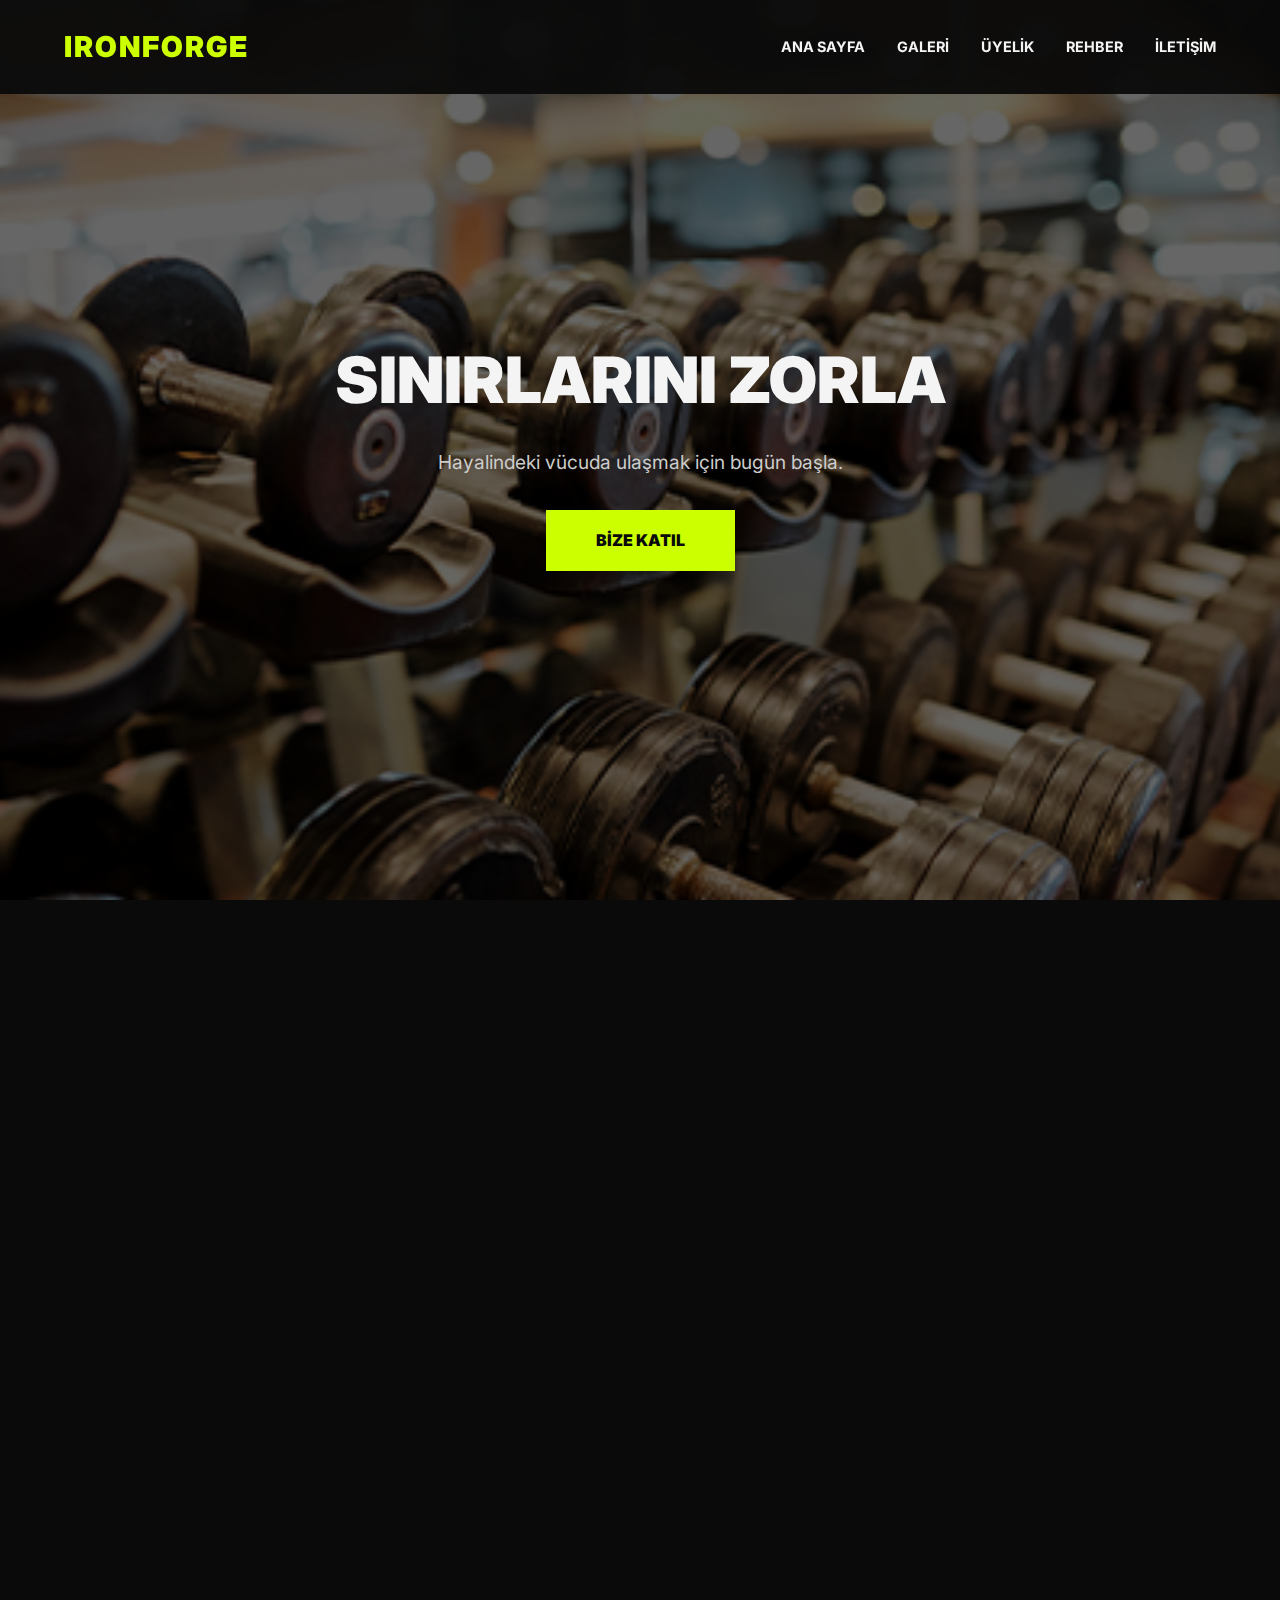
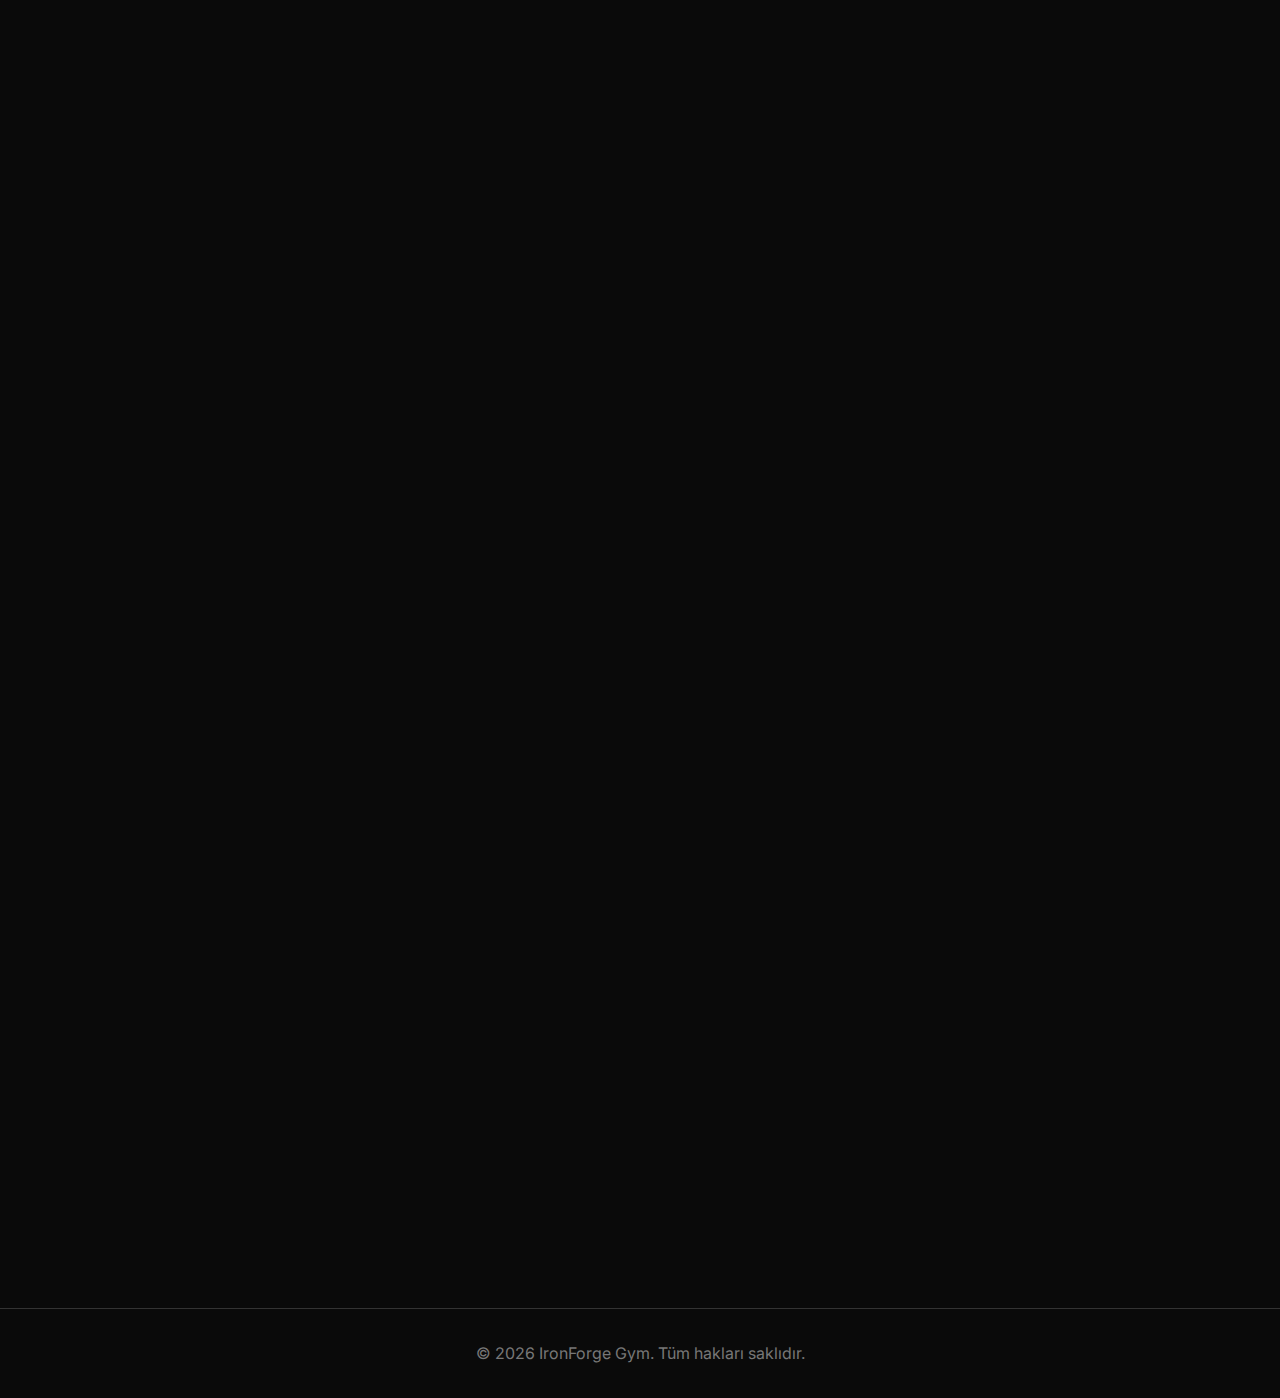
<file: index.html>
<!DOCTYPE html>
<html lang="tr">

<head>
    <meta charset="UTF-8">
    <meta name="viewport" content="width=device-width, initial-scale=1.0">
    <title>IronForge Gym</title>
    <link rel="stylesheet" href="style.css">
    <link rel="preconnect" href="https://fonts.googleapis.com">
    <link rel="preconnect" href="https://fonts.gstatic.com" crossorigin>
    <link href="https://fonts.googleapis.com/css2?family=Inter:wght@400;700;900&display=swap" rel="stylesheet">
</head>

<body>

    <nav class="navbar">
        <div class="logo">IRONFORGE</div>
        <ul class="nav-links">
            <li><a href="#home">Ana Sayfa</a></li>
            <li><a href="#gallery">Galeri</a></li>
            <li><a href="#membership">Üyelik</a></li>
            <li><a href="guide.html">Rehber</a></li>
            <li><a href="#contact">İletişim</a></li>
        </ul>
        <div class="hamburger">
            <span></span>
            <span></span>
            <span></span>
        </div>
    </nav>

    <header id="home" class="hero"
        style="background-image: linear-gradient(rgba(0,0,0,0.6), rgba(0,0,0,0.6)), url('buyukcekmece-spor-salonu-1623508980.jpg'); background-size: cover; background-position: center;">
        <div class="hero-content">
            <h1>SINIRLARINI ZORLA</h1>
            <p>Hayalindeki vücuda ulaşmak için bugün başla.</p>
            <a href="#membership" class="cta-button">BİZE KATIL</a>
        </div>
    </header>

    <section id="gallery" class="section gallery">
        <h2 class="section-title">SALONUMUZ</h2>
        <div class="gallery-grid">
            <div class="gallery-item">
                <img src="Kardiyo.jpg" alt="Cardio Alanı" class="gallery-img">
                <div class="overlay">Cardio</div>
            </div>
            <div class="gallery-item">
                <img src="buyukcekmece-spor-salonu-1623508980.jpg" alt="Ağırlık Bölümü" class="gallery-img">
                <div class="overlay">Serbest Ağırlık</div>
            </div>
            <div class="gallery-item">
                <img src="676x450_Yoga_Thumbnail.jpg" alt="Yoga Stüdyosu" class="gallery-img">
                <div class="overlay">Stüdyo</div>
            </div>
        </div>
    </section>

    <section id="membership" class="section membership">
        <h2 class="section-title">ÜYELİK PAKETLERİ</h2>
        <div class="pricing-container">
            <div class="pricing-card">
                <h3>BAŞLANGIÇ</h3>
                <div class="price">750₺<span>/ay</span></div>
                <ul>
                    <li>Tüm Cardio Ekipmanları</li>
                    <li>Serbest Ağırlık Alanı</li>
                    <li>Duş ve Dolap</li>
                    <li class="disabled">Grup Dersleri</li>
                    <li class="disabled">Özel Hoca</li>
                </ul>
                <button class="select-btn">SEÇ</button>
            </div>
            <div class="pricing-card recommended">
                <div class="badge">EN POPÜLER</div>
                <h3>PRO</h3>
                <div class="price">1250₺<span>/ay</span></div>
                <ul>
                    <li>Tüm Cardio Ekipmanları</li>
                    <li>Serbest Ağırlık Alanı</li>
                    <li>Duş, Dolap ve Sauna</li>
                    <li>Sınırsız Grup Dersleri</li>
                    <li class="disabled">Özel Hoca</li>
                </ul>
                <button class="select-btn">SEÇ</button>
            </div>
            <div class="pricing-card">
                <h3>ELITE</h3>
                <div class="price">2000₺<span>/ay</span></div>
                <ul>
                    <li>Tüm İmkanlara Erişim</li>
                    <li>Özel SPA Alanı</li>
                    <li>Ücretsiz Diyetisyen</li>
                    <li>Sınırsız Grup Dersleri</li>
                    <li>Ayda 2 Özel Ders</li>
                </ul>
                <button class="select-btn">SEÇ</button>
            </div>
        </div>
    </section>

    <section id="contact" class="section contact">
        <h2 class="section-title">İLETİŞİM</h2>
        <div class="contact-container">
            <form class="contact-form">
                <input type="text" placeholder="Adınız Soyadınız" required>
                <input type="email" placeholder="E-posta Adresiniz" required>
                <textarea placeholder="Mesajınız" rows="5" required></textarea>
                <button type="submit">GÖNDER</button>
            </form>
            <div class="contact-info">
                <p><strong>Adres:</strong> Spor Caddesi No:10, Kadıköy / İstanbul</p>
                <p><strong>Telefon:</strong> 0216 555 00 00</p>
                <p><strong>E-posta:</strong> info@ironforgegym.com</p>
                <div class="map-placeholder">HARİTA</div>
            </div>
        </div>
    </section>

    <footer>
        <p>&copy; 2026 IronForge Gym. Tüm hakları saklıdır.</p>
    </footer>

    <script src="script.js"></script>
</body>

</html>
</file>
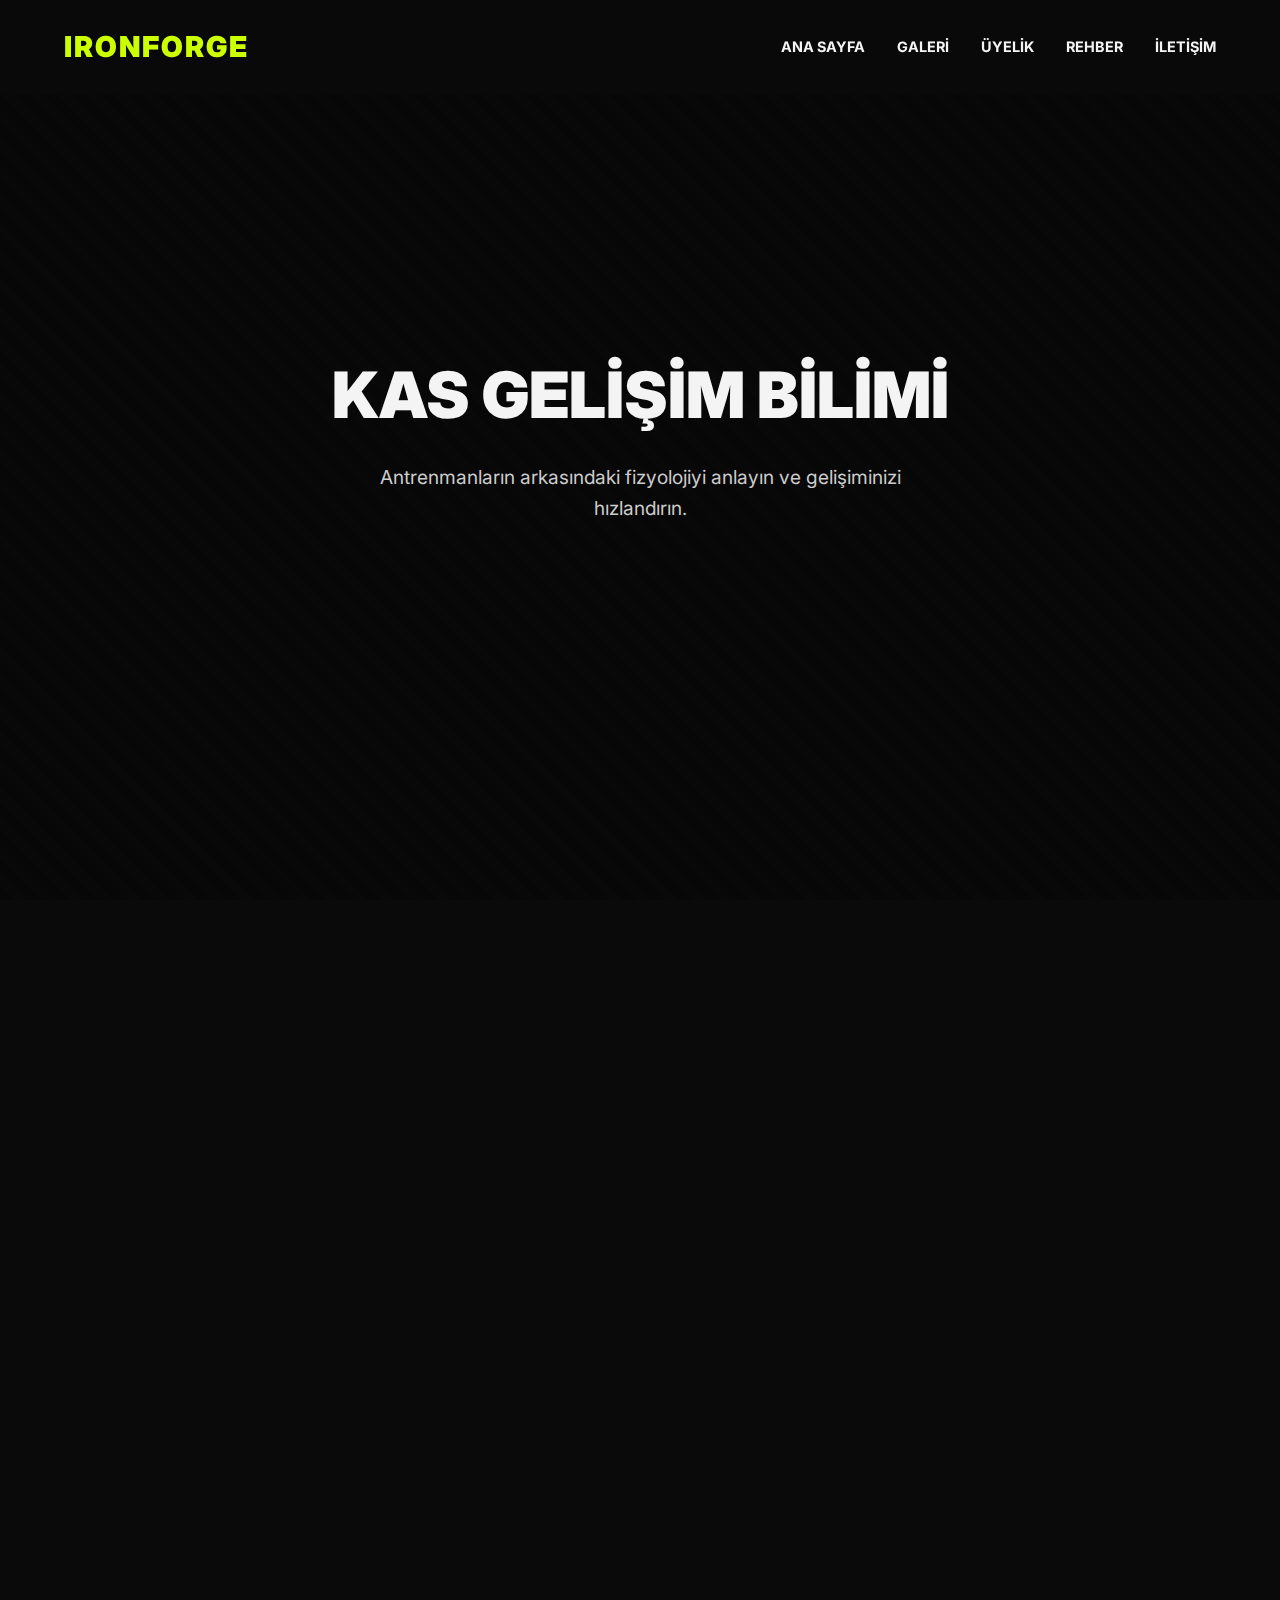
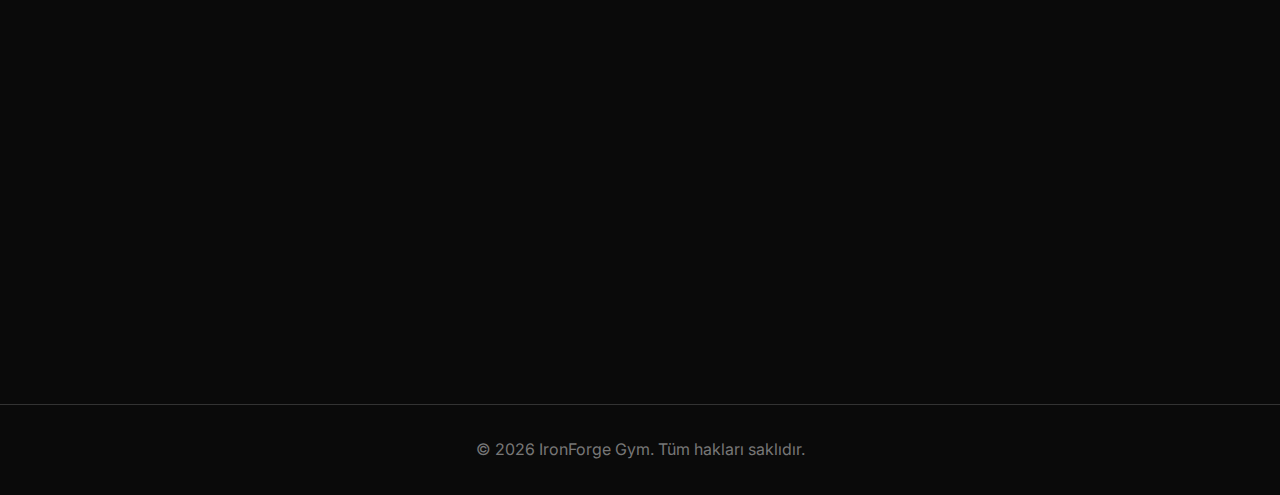
<file: guide.html>
<!DOCTYPE html>
<html lang="tr">

<head>
    <meta charset="UTF-8">
    <meta name="viewport" content="width=device-width, initial-scale=1.0">
    <title>Kas Gelişim Rehberi - IronForge Gym</title>
    <link rel="stylesheet" href="style.css">
    <link rel="preconnect" href="https://fonts.googleapis.com">
    <link rel="preconnect" href="https://fonts.gstatic.com" crossorigin>
    <link href="https://fonts.googleapis.com/css2?family=Inter:wght@400;700;900&display=swap" rel="stylesheet">
</head>

<body>
    <style>
        #res {
            width: 400px;
        }
    </style>

    <nav class="navbar">
        <div class="logo">IRONFORGE</div>
        <ul class="nav-links">
            <li><a href="demo.html#home">Ana Sayfa</a></li>
            <li><a href="demo.html#gallery">Galeri</a></li>
            <li><a href="demo.html#membership">Üyelik</a></li>
            <li><a href="guide.html" class="active">Rehber</a></li>
            <li><a href="demo.html#contact">İletişim</a></li>
        </ul>
        <div class="hamburger">
            <span></span>
            <span></span>
            <span></span>
        </div>
    </nav>

    <header class="hero guide-hero">
        <div class="hero-bg-placeholder guide-bg"></div>
        <div class="hero-content">
            <h1>KAS GELİŞİM BİLİMİ</h1>
            <p>Antrenmanların arkasındaki fizyolojiyi anlayın ve gelişiminizi hızlandırın.</p>
        </div>
    </header>

    <section class="section guide-content">

        <div class="guide-item reveal">
            <div class="guide-text">
                <h2>HİPERTROFİ NEDİR?</h2>
                <p>Hipertrofi, iskelet kası liflerinin hacimce büyümesidir. Antrenman sırasında kas liflerinde oluşan
                    mikroskobik hasarlar, dinlenme ve beslenme sürecinde vücut tarafından onarılırken daha güçlü ve
                    büyük hale getirilir.</p>
                <ul>
                    <li><strong>Mekanik Gerilim:</strong> Kasa ağır yük bindirmek.</li>
                    <li><strong>Metabolik Stres:</strong> Kasta "yanma" hissi (pump).</li>
                    <li><strong>Kas Hasarı:</strong> Antrenman sonrası ağrı (DOMS).</li>
                </ul>
            </div>
            <div class="guide-img">
                <div class="img-placeholder" data-label="Kas Anatomisi Görseli"></div>
            </div>
        </div>

        <div class="guide-item reverse reveal">
            <div class="guide-text">
                <h2>PROGRESSIVE OVERLOAD</h2>
                <p>Gelişimin devam etmesi için, kaslara uygulanan zorluğun zamanla artması gerekir. Buna "Aşamalı
                    Yükleme" denir. Eğer hep aynı ağırlıkla çalışırsanız, vücudunuz adapte olur ve gelişim durur.</p>
                <h3>Nasıl Uygulanır?</h3>
                <ul>
                    <li>Ağrılığı artırmak (Daha ağır dambıl).</li>
                    <li>Tekrar sayısını artırmak (8 yerine 10 tekrar).</li>
                    <li>Set sayısını artırmak.</li>
                    <li>Dinlenme süresini kısaltmak.</li>
                </ul>
            </div>
            <div class="guide-img">
                <img id="res" src="resim.jpeg" alt="Progressive Overload Grafiği" class="guide-img-content">
            </div>
        </div>

        <div class="guide-item reveal">
            <div class="guide-text">
                <h2>BESLENME VE DİNLENME</h2>
                <p>Kaslar spor salonunda değil, yatakta ve mutfakta büyür. Yeterli protein alımı ve kaliteli uyku
                    olmadan, en iyi antrenman programı bile işe yaramaz.</p>
                <p><strong>Protein:</strong> Kas onarımı için yapı taşıdır.<br>
                    <strong>Uyku:</strong> Büyüme hormonu salgılanması için kritik öneme sahiptir.
                </p>
            </div>
            <div class="guide-img">
                <div class="img-placeholder" data-label="Beslenme Tabağı ve Uyku"></div>
            </div>
        </div>

    </section>

    <div id="hzr" class="cta-section reveal">
        <h2>HAZIR MISIN?</h2>
        <a href="demo.html#membership" class="cta-button">ÜYE OL VE BAŞLA</a>
    </div>

    <footer>
        <p>&copy; 2026 IronForge Gym. Tüm hakları saklıdır.</p>
    </footer>

    <script src="script.js"></script>
</body>

</html>
</file>
<file: style.css>
:root {
    --primary: #ccff00;
    /* Neon Lime/Green */
    --secondary: #1a1a1a;
    --dark: #0a0a0a;
    --light: #f4f4f4;
    --grey: #333;
}

* {
    margin: 0;
    padding: 0;
    box-sizing: border-box;
    font-family: 'Inter', sans-serif;
}

body {
    background-color: var(--dark);
    color: var(--light);
    line-height: 1.6;
    overflow-x: hidden;
}

/* Navigation */
.navbar {
    position: fixed;
    top: 0;
    width: 100%;
    padding: 1.5rem 5%;
    display: flex;
    justify-content: space-between;
    align-items: center;
    background: rgba(10, 10, 10, 0.95);
    z-index: 1000;
    transition: 0.3s;
}

.logo {
    font-size: 1.8rem;
    font-weight: 900;
    color: var(--primary);
    letter-spacing: 2px;
}

.nav-links {
    list-style: none;
    display: flex;
    gap: 2rem;
}

.nav-links a {
    text-decoration: none;
    color: var(--light);
    font-weight: 700;
    transition: 0.3s;
    text-transform: uppercase;
    font-size: 0.9rem;
}

.nav-links a:hover {
    color: var(--primary);
}

.hamburger {
    display: none;
    cursor: pointer;
}

/* Hero Section */
.hero {
    height: 100vh;
    display: flex;
    align-items: center;
    justify-content: center;
    text-align: center;
    position: relative;
    padding: 0 1rem;
}

.hero-bg-placeholder {
    position: absolute;
    top: 0;
    left: 0;
    width: 100%;
    height: 100%;
    background: linear-gradient(rgba(0, 0, 0, 0.6), rgba(0, 0, 0, 0.6)),
        repeating-linear-gradient(45deg, #111 0, #111 10px, #151515 10px, #151515 20px);
    z-index: -1;
}

.hero-content h1 {
    font-size: 4rem;
    font-weight: 900;
    margin-bottom: 1rem;
    text-transform: uppercase;
    animation: fadeInUp 1s ease-out;
}

.hero-content p {
    font-size: 1.2rem;
    margin-bottom: 2rem;
    max-width: 600px;
    margin-left: auto;
    margin-right: auto;
    color: #ccc;
    animation: fadeInUp 1s ease-out 0.2s backwards;
}

.cta-button {
    display: inline-block;
    padding: 1rem 3rem;
    background: var(--primary);
    color: var(--dark);
    font-weight: 900;
    text-decoration: none;
    text-transform: uppercase;
    border: 2px solid var(--primary);
    transition: 0.3s;
    animation: fadeInUp 1s ease-out 0.4s backwards;
}

.cta-button:hover {
    background: transparent;
    color: var(--primary);
}

/* Sections */
.section {
    padding: 5rem 5%;
}

.section-title {
    font-size: 2.5rem;
    text-align: center;
    margin-bottom: 3rem;
    font-weight: 900;
    color: var(--light);
    text-transform: uppercase;
}

/* Gallery */
.gallery-grid {
    display: grid;
    grid-template-columns: repeat(auto-fit, minmax(300px, 1fr));
    gap: 2rem;
}

.gallery-item {
    position: relative;
    height: 300px;
    overflow: hidden;
    cursor: pointer;
    border: 1px solid var(--grey);
}

.gallery-img {
    width: 100%;
    height: 100%;
    object-fit: cover;
    transition: 0.5s;
}

.gallery-item:hover .gallery-img {
    transform: scale(1.1);
}

.gallery-item .overlay {
    position: absolute;
    bottom: 0;
    left: 0;
    width: 100%;
    padding: 1rem;
    background: linear-gradient(to top, rgba(0, 0, 0, 0.9), transparent);
    font-weight: 700;
    transform: translateY(100%);
    transition: 0.3s;
}

.gallery-item:hover .overlay {
    transform: translateY(0);
}

/* Membership */
.pricing-container {
    display: flex;
    justify-content: center;
    gap: 2rem;
    flex-wrap: wrap;
}

.pricing-card {
    background: var(--secondary);
    padding: 3rem 2rem;
    width: 350px;
    text-align: center;
    border: 1px solid var(--grey);
    transition: 0.3s;
    position: relative;
}

.pricing-card.recommended {
    border-color: var(--primary);
    transform: scale(1.05);
    z-index: 1;
}

.pricing-card:hover {
    transform: translateY(-10px) scale(1.05);
    border-color: var(--primary);
}

.badge {
    position: absolute;
    top: -15px;
    left: 50%;
    transform: translateX(-50%);
    background: var(--primary);
    color: var(--dark);
    padding: 0.3rem 1rem;
    font-weight: 900;
    font-size: 0.8rem;
    text-transform: uppercase;
}

.pricing-card h3 {
    font-size: 1.5rem;
    margin-bottom: 1rem;
    text-transform: uppercase;
}

.pricing-card .price {
    font-size: 2.5rem;
    font-weight: 900;
    color: var(--primary);
    margin-bottom: 2rem;
}

.pricing-card .price span {
    font-size: 1rem;
    color: #888;
    font-weight: 400;
}

.pricing-card ul {
    list-style: none;
    margin-bottom: 2rem;
    text-align: left;
}

.pricing-card li {
    padding: 0.5rem 0;
    border-bottom: 1px solid #333;
}

.pricing-card li.disabled {
    color: #555;
    text-decoration: line-through;
}

.select-btn {
    width: 100%;
    padding: 1rem;
    background: transparent;
    border: 1px solid var(--light);
    color: var(--light);
    font-weight: 700;
    cursor: pointer;
    transition: 0.3s;
}

.pricing-card:hover .select-btn,
.pricing-card.recommended .select-btn {
    background: var(--primary);
    border-color: var(--primary);
    color: var(--dark);
}

/* Contact */
.contact-container {
    display: flex;
    gap: 4rem;
    flex-wrap: wrap;
}

.contact-form {
    flex: 1;
    min-width: 300px;
    display: flex;
    flex-direction: column;
    gap: 1rem;
}

.contact-form input,
.contact-form textarea {
    padding: 1rem;
    background: var(--secondary);
    border: 1px solid var(--grey);
    color: var(--light);
    font-size: 1rem;
}

.contact-form input:focus,
.contact-form textarea:focus {
    outline: none;
    border-color: var(--primary);
}

.contact-form button {
    padding: 1rem;
    background: var(--primary);
    color: var(--dark);
    border: none;
    font-weight: 900;
    cursor: pointer;
    transition: 0.3s;
}

.contact-form button:hover {
    background: #b3e600;
}

.contact-info {
    flex: 1;
    min-width: 300px;
}

.contact-info p {
    margin-bottom: 1rem;
    font-size: 1.1rem;
}

.map-placeholder {
    width: 100%;
    height: 200px;
    background: #222;
    display: flex;
    align-items: center;
    justify-content: center;
    color: #555;
    margin-top: 2rem;
}

/* Footer */
footer {
    padding: 2rem;
    text-align: center;
    background: var(--dark);
    border-top: 1px solid var(--grey);
    color: #777;
}

/* Animations */
@keyframes fadeInUp {
    from {
        opacity: 0;
        transform: translateY(20px);
    }

    to {
        opacity: 1;
        transform: translateY(0);
    }
}

.reveal {
    opacity: 0;
    transform: translateY(30px);
    transition: 0.8s all ease;
}

.reveal.active {
    opacity: 1;
    transform: translateY(0);
}

/* Responsive */
@media (max-width: 768px) {
    .nav-links {
        display: none;
    }

    .hero-content h1 {
        font-size: 2.5rem;
    }

    .pricing-card.recommended {
        transform: scale(1);
    }
}
</file>
